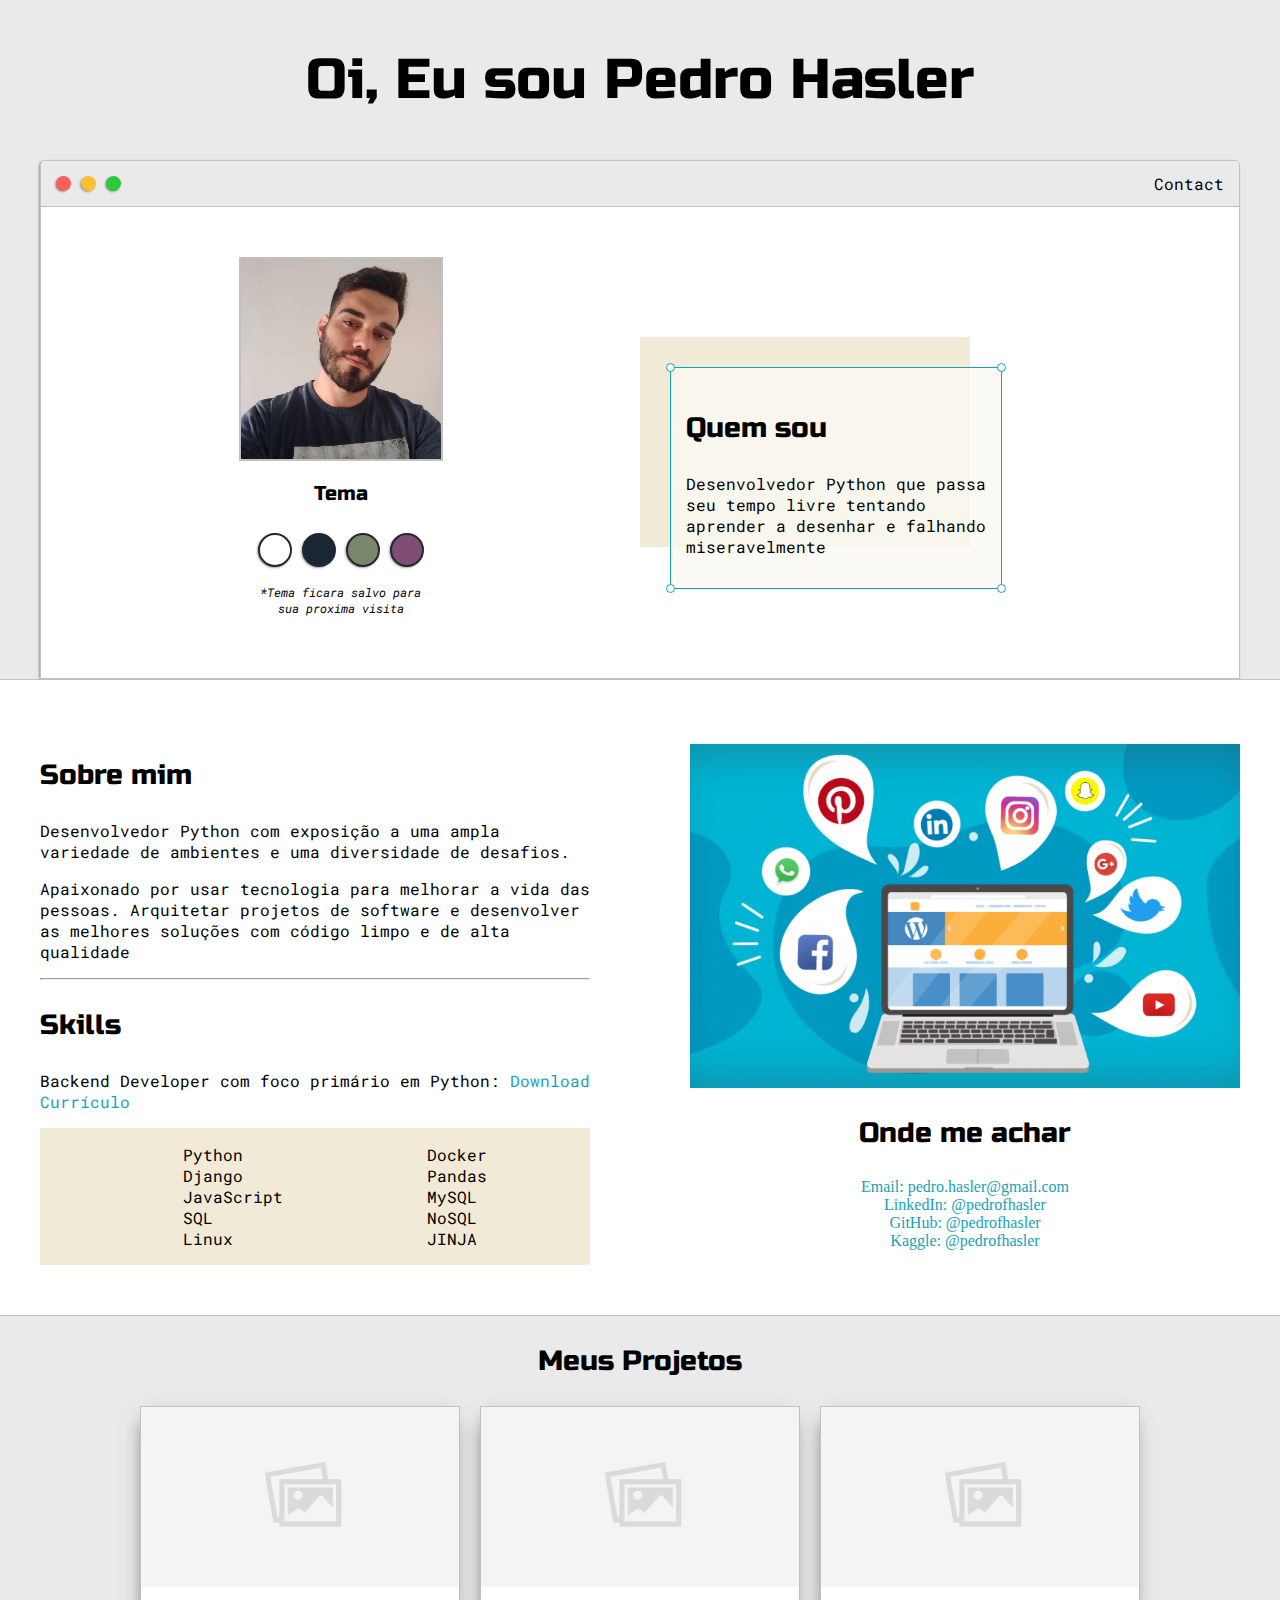
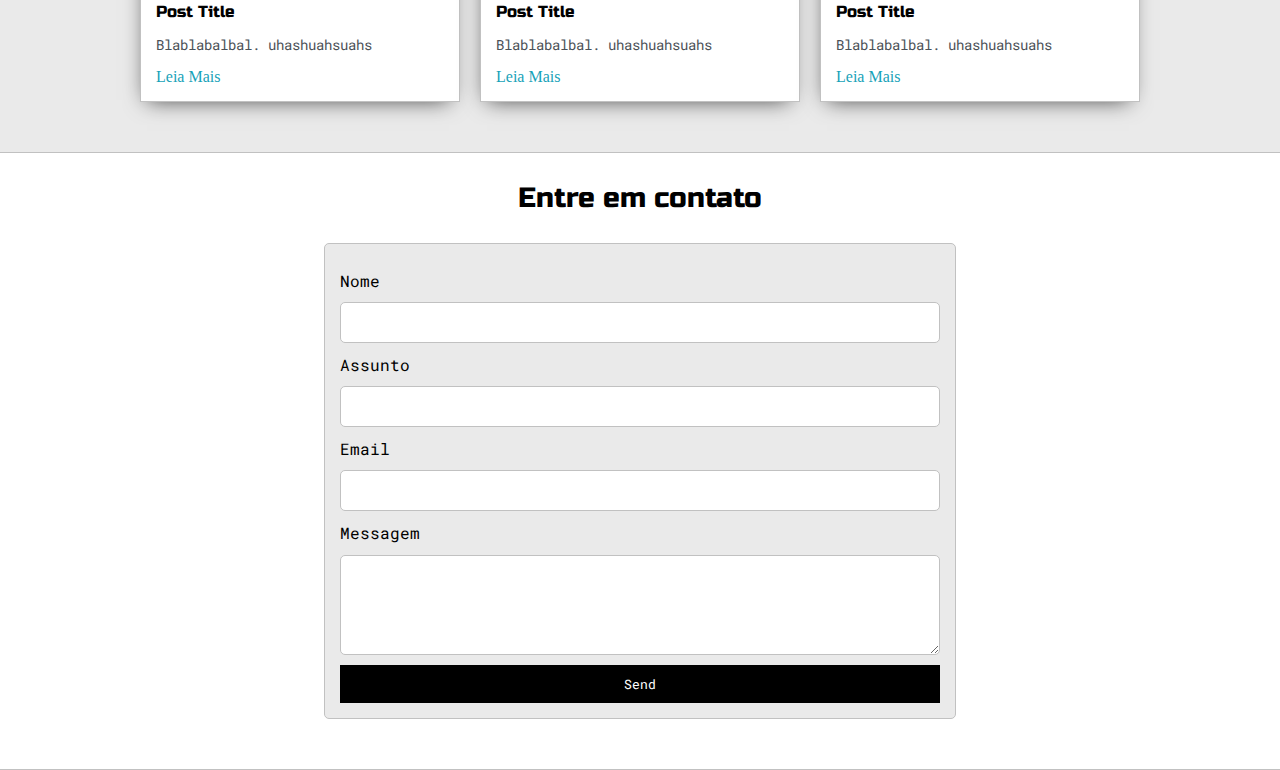
<file: index.html>
<html lang="en">
<head>
    <title>Pedro Hasler</title>

    <meta charset="UTF-8">
    <meta name="viewport" content="width=device-width,
     initial-scale=1.0, maximum-scale=1, minimum-scale=1">

    <link rel="preconnect" href="https://fonts.gstatic.com">
    <link href="https://fonts.googleapis.com/css2?family=Russo+One&display=swap" rel="stylesheet">
    <link href="https://fonts.googleapis.com/css2?family=Roboto+Mono:wght@500&display=swap" rel="stylesheet">

    <!-- Preloading the css variable files to prevent the delay in changing theme when the site is first loaded -->
	<link rel="stylesheet" type="text/css" href="purple.css">
	<link rel="stylesheet" type="text/css" href="green.css">
	<link rel="stylesheet" type="text/css" href="blue.css">
    
    <link rel="stylesheet" type="text/css" href="default.css">

    <link id="theme-style" rel="stylesheet" type="text/css" href="">
</head>
<body>

    
    <section class="s1">
        <div class="main-container">
            <div class="greeting-wrapper">
                <h1>Oi, Eu sou Pedro Hasler</h1>
            </div>
            <div class="intro-wrapper">
                <div class="nav-intro">

                    <a href="index.html">
                        <div class="dots-wrapper">
                            <div id="dot-1" class="browser-dot"></div>
                            <div id="dot-2" class="browser-dot"></div>
                            <div id="dot-3" class="browser-dot"></div>
                        </div>
                    </a>

                    <ul id="navigation">
                        <li><a href="index.html#contact">Contact</a></li>
                    </ul>
                </div>
                <div class="left-column">
                    <img id="profile_pic" src="images/pedro_hasler.jpg" alt="Profile">
                    <h5 style="text-align: center; line-height: 0;">Tema</h5>

                    <div id="theme-options-wrapper">
                        <div data-mode="light" id="light-mode" class="theme-dot"></div>
                        <div data-mode="blue" id="blue-mode" class="theme-dot"></div>
                        <div data-mode="green" id="green-mode" class="theme-dot"></div>
                        <div data-mode="purple" id="purple-mode" class="theme-dot"></div>
                    </div>
                    <p id="settings-note">*Tema ficara salvo para <br>sua proxima visita</p>

                </div>
                <div class="right-column">
                    <div id="preview-shadow">
                        <div id="preview">
                            <div id="corner-tl" class="corner"></div>
                            <div id="corner-tr" class="corner"></div>
                            <h3>Quem sou</h3>
                            <p> Desenvolvedor Python que passa seu tempo livre tentando aprender a desenhar e falhando miseravelmente</p>
                            <div id="corner-bl" class="corner"></div>
                            <div id="corner-br" class="corner"></div>
                        </div>
                    </div>
                </div>
            </div>
        </div>
    </section>

    <section class="s2">
        <div class="main-container">
            <div class="about-wrapper">
                <div class="about-me">
                    <h3>Sobre mim</h3>
                    
                    <p>Desenvolvedor Python com exposição a uma ampla variedade de ambientes e uma diversidade de desafios.</p>

                    <p> Apaixonado por usar tecnologia para melhorar a vida das pessoas. Arquitetar projetos de software e desenvolver
                        as melhores soluções com código limpo e de alta qualidade</p>
                    <hr>

                    <h3>Skills</h3>
                    <p>Backend Developer com foco primário em Python: <a target="_blank" href="CV-Pedro-Hasler.pdf">Download Currículo</a></p>
                    
                    <div id="skills">
                        <ul>
                            <li>Python</li>
                            <li>Django</li>
                            <li>JavaScript</li>
                            <li>SQL</li>
                            <li>Linux</li>
                        </ul>
                        <ul>
                            <li>Docker</li>
                            <li>Pandas</li>
                            <li>MySQL</li>
                            <li>NoSQL</li>
                            <li>JINJA</li>
                        </ul>
                    </div>
                </div>
                <div class="social-links">
                    <img id="social_img" src="images/redes_sociais.png" alt="redes_sociais">
                    <h3>Onde me achar</h3>
                    <a target="_blank" href="#">Email: pedro.hasler@gmail.com</a>
                    <a target="_blank" href="https://www.linkedin.com/in/pedrofhasler/">LinkedIn: @pedrofhasler</a>
                    <a target="_blank" href="https://github.com/pedrofhasler">GitHub: @pedrofhasler</a>
                    <a target="_blank" href="https://www.kaggle.com/pedrofhasler">Kaggle: @pedrofhasler</a>

                </div>
            </div>
        </div>
    </section>

    <section class="s1">
        <div class="main-container">
            <h3 style="text-align: center;">Meus Projetos</h3>
            <div class="post-wrapper">

                <div>
                    <div class="post">
                        <img class="thumbnail" src="images/placeholder.jpg" alt="">
                        <div class="post-preview">
                            <h6 class="post-title">Post Title</h6>
                            <p class="post-intro">Blablabalbal. uhashuahsuahs</p>
                            <a href="post.html">Leia Mais</a>
                        </div>
                    </div>
                </div>

                <div>
                    <div class="post">
                        <img class="thumbnail" src="images/placeholder.jpg" alt="">
                        <div class="post-preview">
                            <h6 class="post-title">Post Title</h6>
                            <p class="post-intro">Blablabalbal. uhashuahsuahs</p>
                            <a href="#">Leia Mais</a>
                        </div>
                    </div>
                </div>

                <div>
                    <div class="post">
                        <img class="thumbnail" src="images/placeholder.jpg" alt="">
                        <div class="post-preview">
                            <h6 class="post-title">Post Title</h6>
                            <p class="post-intro">Blablabalbal. uhashuahsuahs</p>
                            <a href="#">Leia Mais</a>
                        </div>
                    </div>
                </div>

            </div>
        </div>
    </section>

    <section class="s2">
        <div class="main-container">
            <h3 style="text-align: center;">Entre em contato</h3>

            <form id="contact-form" action="">
                <a name="contact"></a>
                
                <label>Nome</label>
                <input class="input-field" type="text" name="name">
                
                <label>Assunto</label>
                <input class="input-field" type="text" name="subject">

                <label>Email</label>
                <input class="input-field" type="text" name="email">

                <label>Messagem</label>
                <textarea name="message" class="input-field"></textarea>

                <input type="submit" value="Send" id="submit-btn">
            </form>
        </div>
    </section>

    <script type="text/javascript" src="script.js"></script>
    
</body>
</html>
</file>
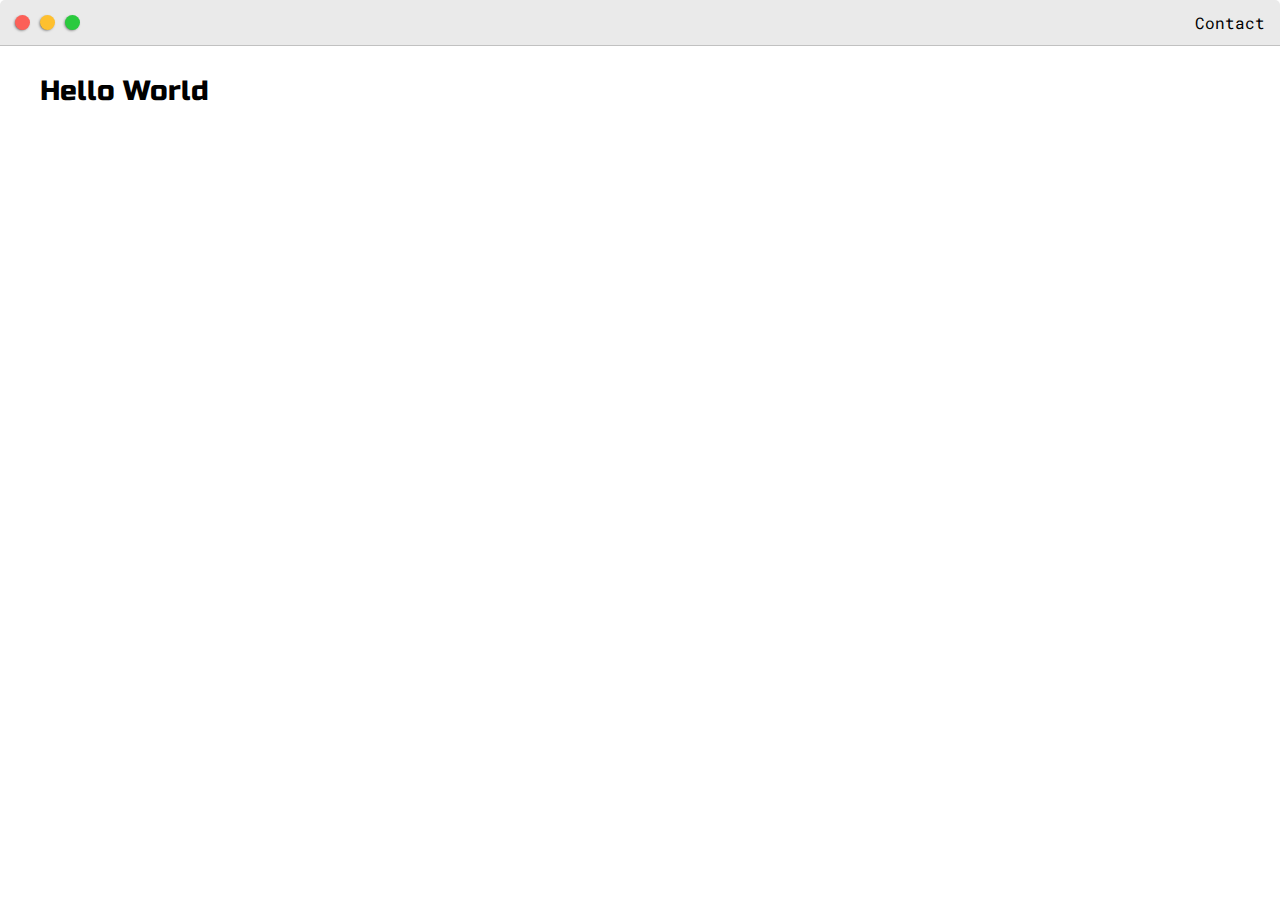
<file: post.html>
<html lang="en">
<head>
    <title>Post Name</title>

    <meta charset="UTF-8">
    <meta name="viewport" content="width=device-width, initial-scale=1.0, maximum-scale=1, minimum-scale=1">

    <link rel="preconnect" href="https://fonts.gstatic.com">
    <link href="https://fonts.googleapis.com/css2?family=Russo+One&display=swap" rel="stylesheet">
    <link href="https://fonts.googleapis.com/css2?family=Roboto+Mono:wght@500&display=swap" rel="stylesheet">
    
    <link rel="stylesheet" type="text/css" href="default.css">
</head>
<body>
    
    <div class="nav-intro">
        <div class="dots-wrapper">
            <div id="dot-1" class="browser-dot"></div>
            <div id="dot-2" class="browser-dot"></div>
            <div id="dot-3" class="browser-dot"></div>
        </div>

        <ul id="navigation">
            <li><a href="#">Contact</a></li>
        </ul>
    </div>
    <div class="main-container">
        <h3>Hello World</h3>
    </div>
    
</body>
</html>
</file>
<file: purple.css>
:root{
    --mainColor:#46344E;
    --secondaryColor: #382a3f;

    --borderColor:#1d1520;


    --mainText:#FFF;
    --secondaryText:#EEEEEE;

    --themeDotBorder:#FFF;

    --previewBg:rgb(29, 21, 32, 0.8);
    --previewShadow:#2b202f;

    --buttonColor:#8534a3;
}
</file>
<file: green.css>
:root{
    --mainColor:#606B56;
    --secondaryColor: #515a48;

    --borderColor:#161914;


    --mainText:#FFF;
    --secondaryText:#EEEEEE;

    --themeDotBorder:#FFF;

    --previewBg:rgb(81, 90, 72, 0.8);
    --previewShadow:#2a2f25;

    --buttonColor:#669966;
}
</file>
<file: blue.css>
:root{
    --mainColor:#15202B;
    --secondaryColor: #192734;

    --borderColor:#164D56;


    --mainText:#FFF;
    --secondaryText:#EEEEEE;

    --themeDotBorder:#FFF;

    --previewBg:rgb(25, 39, 52, 0.8);
    --previewShadow:#111921;

    --buttonColor:#17a2b8;
}
</file>
<file: default.css>
:root{
    --mainColor:#eaeaea;
    --secondaryColor: #fff;

    --borderColor:#c1c1c1;


    --mainText:black;
    --secondaryText:#4b5156;

    --themeDotBorder:#24292e;

    --previewBg:rgb(251, 249, 243, 0.8);
    --previewShadow:#f0ead6;

    --buttonColor:black;
}

html, body{
    padding: 0;
    margin: 0;
    scroll-behavior: smooth;
}

body *{
    transition: 0.3s;
}

h1, h2, h3, h4, h5, h6, strong{
    color: var(--mainText);
    font-family: 'Russo One', sans-serif;
    font-weight: 500;
}

p, li, span, label, input, textarea{
    color: var(--mainText);
    font-family: 'Roboto Mono', monospace;
}

a{
    text-decoration: none;
    color: #17a2b8;
}

ul{
    list-style: none;
}

h1{font-size: 56px;}
h2{font-size: 36px;}
h3{font-size: 28px;}
h4{font-size: 24px;}
h5{font-size: 20px;}
h6{font-size: 16px;}

.s1 {
    background-color: var(--mainColor);
    border-bottom: 1px solid  var(--borderColor);
    overflow: auto;
}

.s2 {
    background-color: var(--secondaryColor);
    border-bottom: 1px solid var(--borderColor);
    overflow: auto;
}

.main-container{
    width: 1200px;
    margin: 0 auto;
}

.greeting-wrapper{
    display: grid;
    text-align: center;
    align-content: center;
    min-height: 10em;
}

/*remember to take a better look on this https://www.cssmatic.com/box-shadow*/
.intro-wrapper{
    background-color: var(--secondaryColor);
    border: 1px solid var(--borderColor);
    border-radius: 5px 5px 0 0;

    -webkit-box-shadow: -1px 1px 3px -1px rgba(0,0,0,0.75);
    -moz-box-shadow: -1px 1px 3px -1px rgba(0,0,0,0.75);
    box-shadow: -1px 1px 3px -1px rgba(0,0,0,0.75);

    display: grid;
    grid-template-columns: 1fr 1fr;
    grid-template-areas: 
        'nav-intro nav-intro'
        'left-column right-column'

    ;
}

.nav-intro{
    border-radius: 5px 5px 0 0;
    grid-area: nav-intro;
    border-bottom: 1px solid var(--borderColor);
    display: flex;
    justify-content: space-between;
    align-items: center;
    background-color: var(--mainColor);
}

#navigation{
    margin: 0;
    padding: 10px;

}

#navigation a{
    color: var(--mainText);
}

#navigation li{
    display: inline-block;
    margin-right: 5px;
    margin-left: 5px;
    
}

.dots-wrapper{
    display: flex;
    padding: 10px;
}

#dot-1{
    background-color: #FC6058;
}

#dot-2{
    background-color: #FEC02F;
}

#dot-3{
    background-color: #2ACA3E;
}

.browser-dot{
    background-color: black;
    height: 15px;
    width: 15px;
    border-radius: 50%;
    margin: 5px;

    -webkit-box-shadow: -1px 1px 3px -1px rgba(0,0,0,0.75);
    -moz-box-shadow: -1px 1px 3px -1px rgba(0,0,0,0.75);
    box-shadow: -1px 1px 3px -1px rgba(0,0,0,0.75);
}

.left-column{
    grid-area: left-column;
    padding-top: 50px;
    padding-bottom: 50px;
}

#profile_pic{
    display: block;
    margin: 0 auto;

    height: 200px;
    width: 200px;
    object-fit: cover;
    border: 2px solid var(--borderColor);
}

#theme-options-wrapper{
    display: flex;
    justify-content: center;
}

.theme-dot{
    height: 30px;
    width: 30px;
    background-color: black;
    border-radius: 50%;
    margin: 5px;
    border: 2px solid var(--themeDotBorder);

    -webkit-box-shadow: -1px 1px 3px -1px rgba(0,0,0,0.75);
    -moz-box-shadow: -1px 1px 3px -1px rgba(0,0,0,0.75);
    box-shadow: -1px 1px 3px -1px rgba(0,0,0,0.75);

    cursor: pointer;
}

.theme-dot:hover{
    border-width: 5px;
}

#light-mode{
    background-color: #fff;
}

#blue-mode{
    background-color: #192734;
}

#green-mode{
    background-color: #78866b;
}

#purple-mode{
    background-color: #7E4C74;
}

#settings-note{
    font-size: 12px;
    font-style: italic;
    text-align: center;
}

.right-column{
    grid-area: right-column;
    display: grid;
    align-content: center;

    padding-top: 50px;
    padding-bottom: 50px;
}

#preview{
    width: 300px;
    border: 1.5px solid #17a2b8;
    background-color: var(--previewBg);
    padding: 15px;
    position: relative;
}

#preview-shadow{
    background-color: var(--previewShadow);
    width: 300px;
    height: 180px;
    padding-left: 30px;
    padding-top: 30px;
}

.corner{
    width: 7px;
    height: 7px;
    border-radius: 50%;
    border: 1.5px solid #17a2b8;
    background-color: #fff;
    position: absolute;
}

#corner-tl{
    top: -5px;
    left: -5px
}

#corner-tr{
    top: -5px;
    right: -5px;
}

#corner-bl{
    bottom: -5px;
    left: -5px;
}

#corner-br{
    bottom: -5px;
    right: -5px;
}

.about-wrapper{
    display: grid;
    grid-template-columns: repeat(auto-fit, minmax(320px, 1fr));
    padding-top: 50px;
    padding-bottom: 50px;
    gap: 100px;
}

#skills{
    display: flex;
    justify-content: space-evenly;
    background-color: var(--previewShadow);
}

.social-links{
    display: grid;
    align-content: center;
    text-align: center;
}

#social_img{
    width: 100%;
}

.post-wrapper{
    display: grid;
    grid-template-columns: repeat(auto-fit, 320px);
    gap: 20px;
    justify-content: center;
    padding-bottom: 50px; 
}

.post{
    border: 1px solid var(--borderColor);
    -webkit-box-shadow: -2px 7px 21px -9px rgba(0,0,0,0.75);
	-moz-box-shadow: -2px 7px 21px -9px rgba(0,0,0,0.75);
	box-shadow: -2px 7px 21px -9px rgba(0,0,0,0.75);
}

.thumbnail{
    display: block;
    width: 100%;
    height: 180px;
    object-fit: cover;
}

.post-preview{
    background-color: #fff;
    padding: 15px;
}

.post-title{
    color: black;
    margin: 0;
}

.post-intro{
    color: #4b5156;
    font-size: 14px;
}

#contact-form{
    display: block;
    max-width: 600px;
    margin: 0 auto;
    border: 1px solid var(--borderColor);
    padding: 15px;
    border-radius: 5px;
    background-color: var(--mainColor);
    margin-bottom: 50px;
}

#contact-form label{
    line-height: 2.7em;
}

#contact-form textarea{
    min-height: 100px;
    font-size: 14px;
}

.input-field{
    width: 100%;
    padding-top: 10px;
    padding-bottom: 10px;
    background-color: var(--secondaryColor);
    border-radius: 5px;
    border: 1px solid var(--borderColor);
    font-size: 14px;
}

#submit-btn{
    margin-top: 10px;
    width: 100%;
    padding-top: 10px;
    padding-bottom: 10px;
    color: #fff;
    background-color: var(--buttonColor);
    border: none;
}

@media screen and (max-width: 1200px) {
    .main-container{
        width: 95%;
    }
}

@media screen and (max-width: 800px) {
    .intro-wrapper{
        grid-template-columns: 1fr;
        grid-template-areas: 
            'nav-intro'
            'left-column'
            'right-column'    
        ;
    }

    .right-column{
        justify-content: center;
    }
}

@media screen and (max-width: 400px){
	#preview-shadow{
		max-width: 280px;
		height: 180px;
		padding-left: 10px;
		padding-top: 10px;
	}

	#preview{
		width: 280px;

	}

}
</file>
